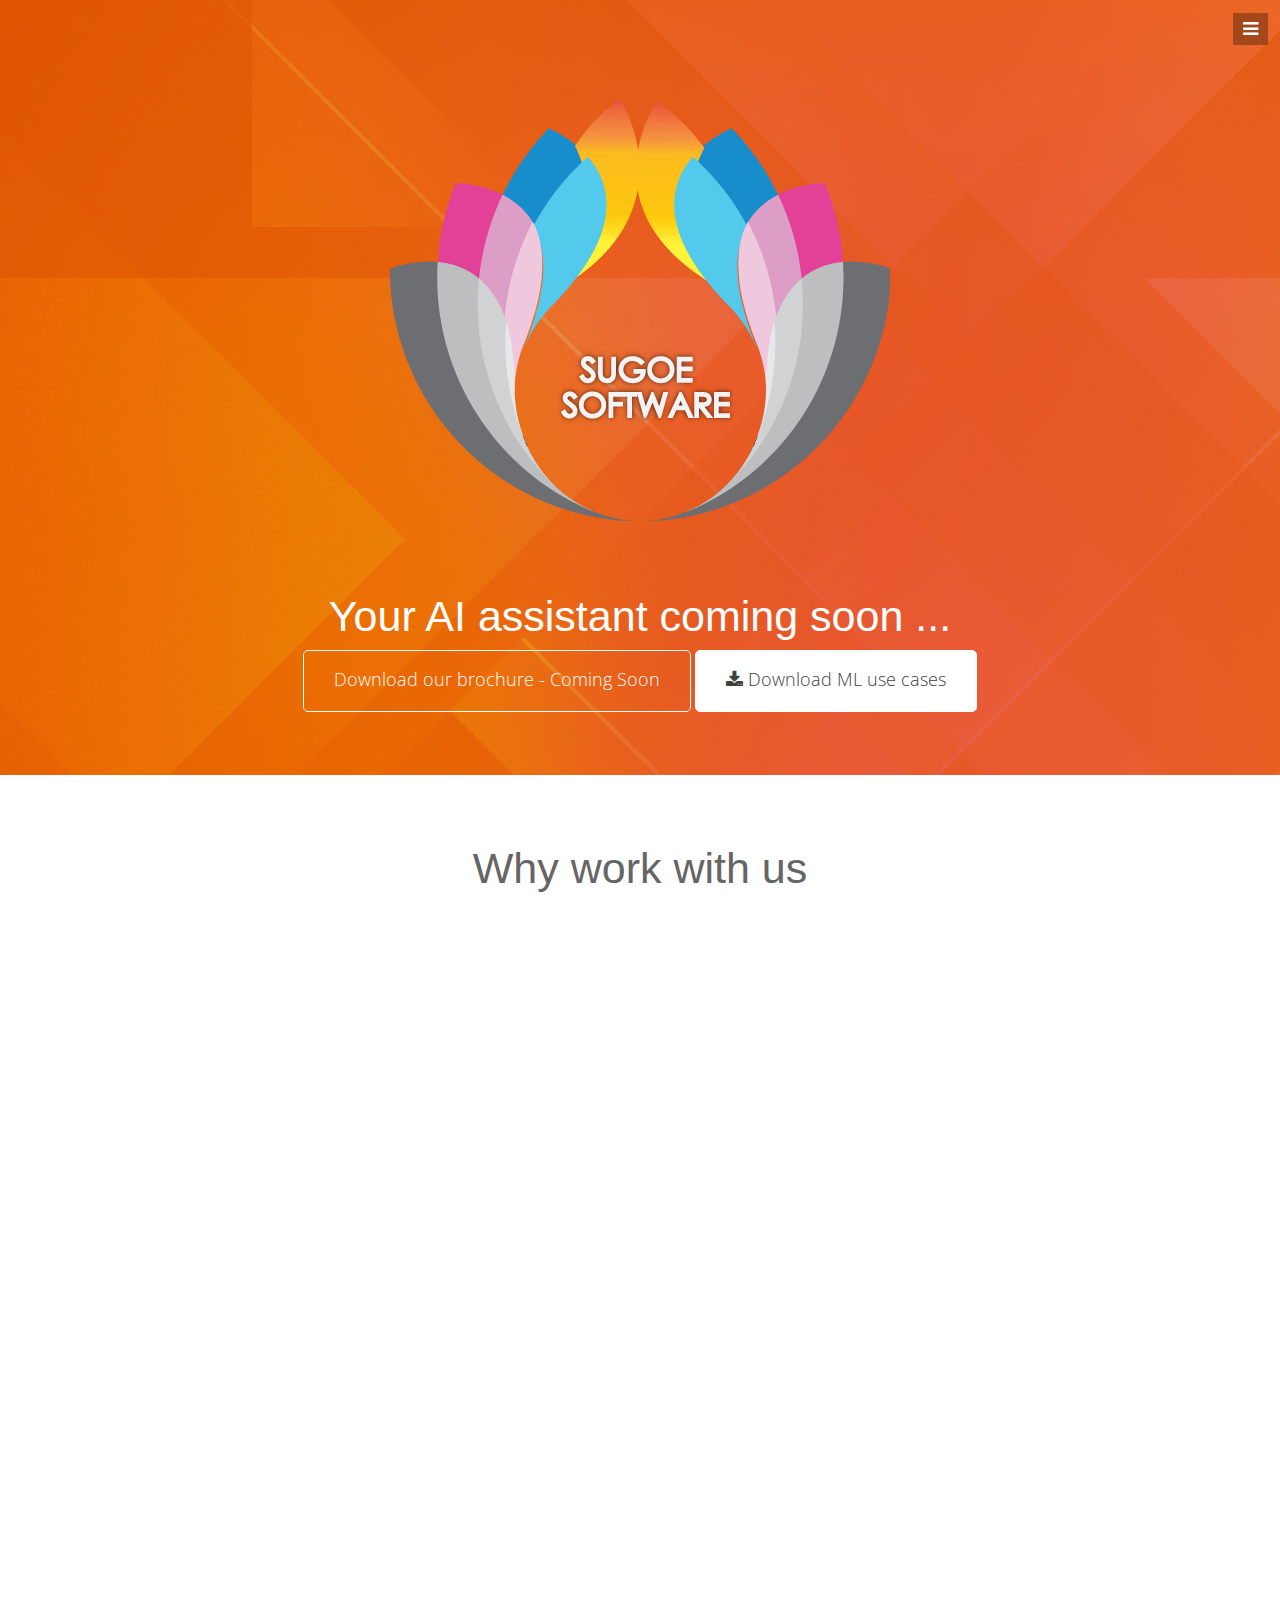
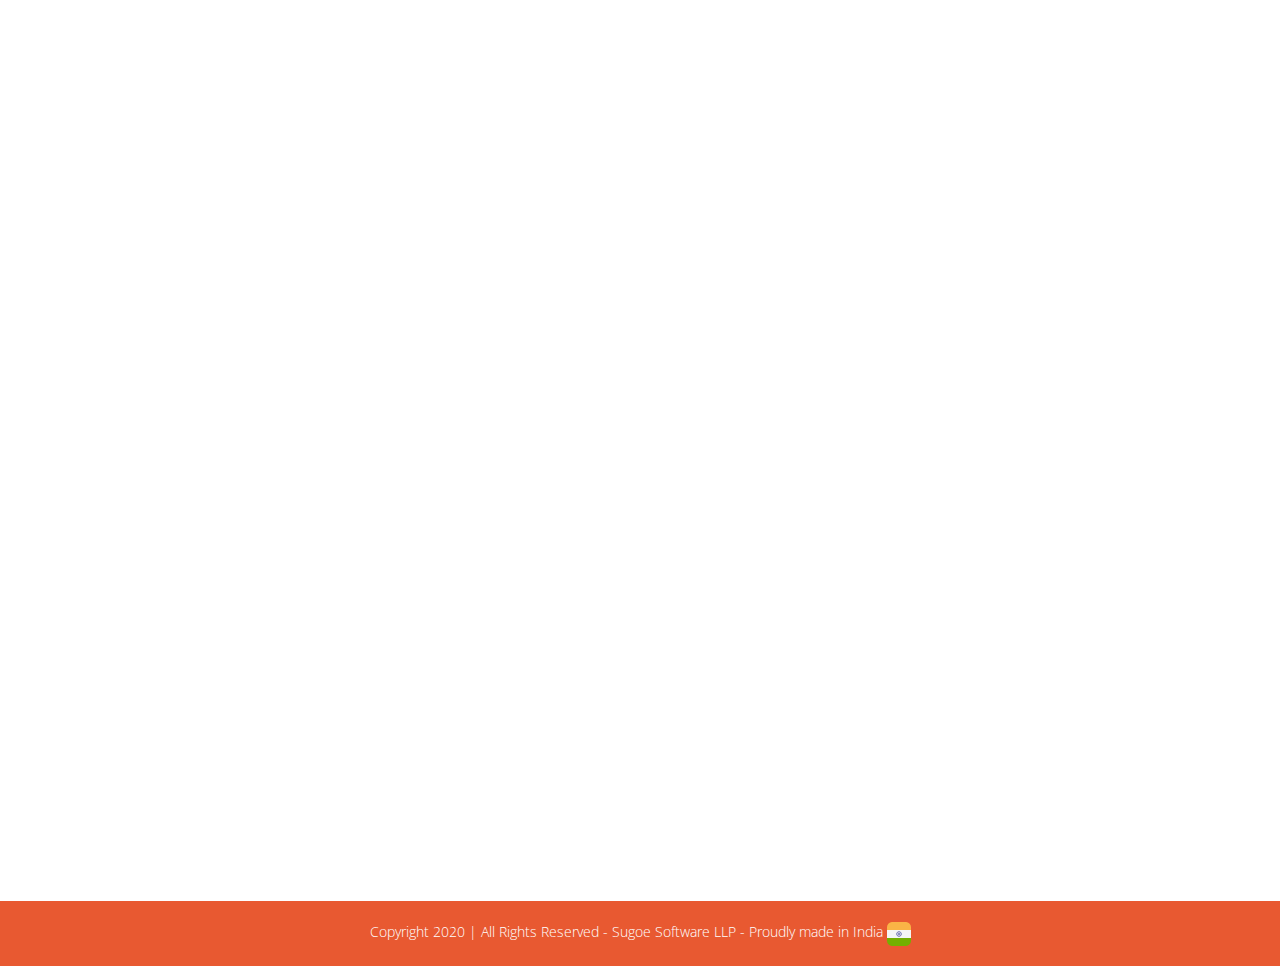
<file: index.html>
<!doctype html>

<html lang="en-gb" class="no-js">
<!--<![endif]-->
<head>
<meta charset="utf-8">
<meta name="viewport" content="width=device-width, initial-scale=1, maximum-scale=1">



<link rel="shortcut icon" href="images/favicon.ico" type="image/x-icon">
<link rel="icon" href="images/favicon.ico" type="image/x-icon">

<title>Sugoe Software</title>
<meta name="description" content="Your AI assistant at fingertips">
<meta name="author" content="Sugoe Software">

<link rel="stylesheet" href="css/bootstrap.min.css" />
<link href="css/animate.css" rel="stylesheet" media="screen">
<link href="et-line-font/style.css" rel="stylesheet" />
<link rel="stylesheet" href="css/styles.css" />
<link href="font/css/font-awesome.min.css" rel="stylesheet">
<link rel="stylesheet" href="https://cdnjs.cloudflare.com/ajax/libs/animate.css/3.7.2/animate.min.css">
</head>

<body>
<nav id="mainNav">
  <div id="menuToggle"><i class="fa fa-bars"></i></div>
  <ul class="menuLinks">
    <li class="active" id="firstLink"><a href="#home" class="scroll-link">Home</a></li>
    <li><a href="#services" class="scroll-link">Why work with us</a></li>
    <li><a href="#aboutUs" class="scroll-link">About Us</a></li>
    <li><a href="#contactUs" class="scroll-link">Contact Us</a></li>
  </ul>
</nav>

<div id="#top"></div>
<section id="home">
  <div class="banner-container">
    <div class="container"> 
      <div class="heading text-center">
    	   <div class="logo text-center"> 
          <img src="images/logo-sugoe-white.png" alr='logo'/> 
        </div>
         
      </div>
           
      <div class="styled" style="margin-top: 350px";></div>
      


    </div>
  
      <h2 style="text-align:center; color: white"> Your AI assistant coming soon ...</h2>
      <div class="text-center">
        <button type="button" class="btn btn-secondary" >Download our brochure - Coming Soon</button>
        <button type="submit" class="btn btn-primary animated bounceIn slower" onclick="window.open('artificial-intelligence-uses.pdf')"> 
          <i class="fa fa-download"></i> Download ML use cases
        </button>
        
      </div>

  </div>
    
  </div>
</section> 
<section id="services">
	
	
	<div class="container">
	    	<div class="row">
			<div class="col-md-12">
				<div class="aligncenter"><h2 class="aligncenter">Why work with us</h2> </div>
				<br>
			</div>
		</div>
			<div class="row">
		<div class="services"> <div class="skill-home-solid clearfix"> 
		<div class="col-md-3 text-center">
		<span class="icons c1"><i class="icon-upload"></i></span> <div class="box-area">
		<h3>On the Cloud</h3> <p>Works on any system deployed on the cloud or on premise servers. </p></div>
		</div>
		<div class="col-md-3 text-center"> 
		<span class="icons c2"><i class="icon-tools"></i></span> <div class="box-area">
		<h3>No licensing issue</h3> <p>Works with any number of users. We do not restrict our customers by limiting number of access logins. </p></div>
		</div>
		<div class="col-md-3 text-center"> 
		<span class="icons c3"><i class="icon-profile-male"></i></span> <div class="box-area">
		<h3>Dedicated Support team</h3> <p>We offer 1 account manager for each client. With us, you will get top notch support and after service. </p></div>
		</div>
		<div class="col-md-3 text-center"> 
		<span class="icons c4"><i class="icon-genius"></i></span> <div class="box-area">
		<h3>Plug and play deploy</h3> <p>No more expensive migrations needed. Just integrate our products with a simple plug and play approach </p>
		</div></div>
		</div></div>
		</div> 
	 

	</div>
	</section> 
<section id="aboutUs">
  <div class="container">
    <div class="row feature design">
      <div class="six columns right">
        <h2>Our Company</h2>
        <p>Sugoe Software offers machine learning and artificial based customised solutions and products which can integrate with majority of popular CRP, CRM and ERP vendors out in the market. Our plug and play products will help your company optimize their inhouse automation and will unlock enormous features from existing products which will not only save you cost but help your sales team convert your new lead in customrs. Our products can be used in any industry such as Finance, Insurance, etc. We are headquartered in Mumbai, the financial capital of <b>India</b>. Stay tuned for more information about our new products.</p>
      </div>
      <div class="six columns feature-media left"> <img src="images/picture-136.png" alt=""> </div>
    </div>
  </div>
</section>
<section id="contactUs" class="contact-parlex">
  <div class="parlex-back">
    <div class="container">
      <div class="row">
        <div class="heading text-center"> 
          <!-- Heading -->
          <h2>Contact Us</h2>

          <p>We usually reply within 24 hours. To book a demo, you can also call us at 
            <span style="display:inline-block;">
              
            </span>
            <i class="fa fa-phone"> </i>
             022-49733369
          <img src="images/india.png"></img>
          or drop an enquiry here.
          </p>
        </div>
      </div>
      <div class="row mrgn30"> 
	  <div class="col-md-offset-2 col-md-8 col-sm-12">

        
    <form id="fs-frm" name="simple-contact-form" accept-charset="utf-8" action="https://formspree.io/info.sugoe@gmail.com" method="post"> 
		 <div class="control-group">
                    <div class="controls">
			<input type="text" class="form-control" 
			   	   placeholder="Full Name" id="name" required
			           data-validation-required-message="Please enter your name" />
			  <p class="help-block"></p>
		   </div>
	         </div> 	
                <div class="control-group">
                  <div class="controls">
			<input type="email" class="form-control" placeholder="Email" 
			   	            id="email" required
			   		   data-validation-required-message="Please enter your email" />
		</div>
	    </div> 	
			  
               <div class="control-group">
                 <div class="controls">
				 <textarea rows="10" cols="100" class="form-control" 
                       placeholder="Message" id="message" required
		       data-validation-required-message="Please enter your message" minlength="5" 
                       data-validation-minlength-message="Min 5 characters" 
                        maxlength="999" style="resize:none"></textarea>
		</div>
               </div> 		 
	     <div id="success"> </div> <!-- For success/fail messages -->
	    <button type="submit" class="btn btn-primary pull-right">Send</button><br />

          <input type="hidden" name="_subject" id="email-subject" value="Contact Form Submission">
          </form>
      </div>
	  </div>
    </div>
    <!--/.container--> 
  </div>
</section>
<footer>
  <div class="container">

    <div class="clear"></div>
    <!--CLEAR FLOATS--> 
  </div>
</footer>
<!--/.page-section-->
<section class="copyright">
  <div class="container">
    <div class="row">
      <div class="col-sm-12 text-center"> Copyright 2020 | All Rights Reserved - Sugoe Software LLP - Proudly made in India <img src="images/india.png"></img> </div>
    </div>
    <!-- / .row --> 
  </div>
</section>
<a href="#top" class="topHome"><i class="fa fa-chevron-up fa-2x"></i></a> 

<script src="js/modernizr-latest.js"></script> 
<script src="js/jquery-1.8.2.min.js" type="text/javascript"></script> 
<script src="js/bootstrap.min.js" type="text/javascript"></script> 
<script src="js/jquery.nav.js" type="text/javascript"></script> 
<script src="js/waypoints.js"></script> 
<script src="js/Backstretch.js" type="text/javascript"></script>  
<script src="js/custom.js" type="text/javascript"></script> 
<script type="text/javascript" src="js/jquery.countdown.js"></script>
</body>
</html>
</file>
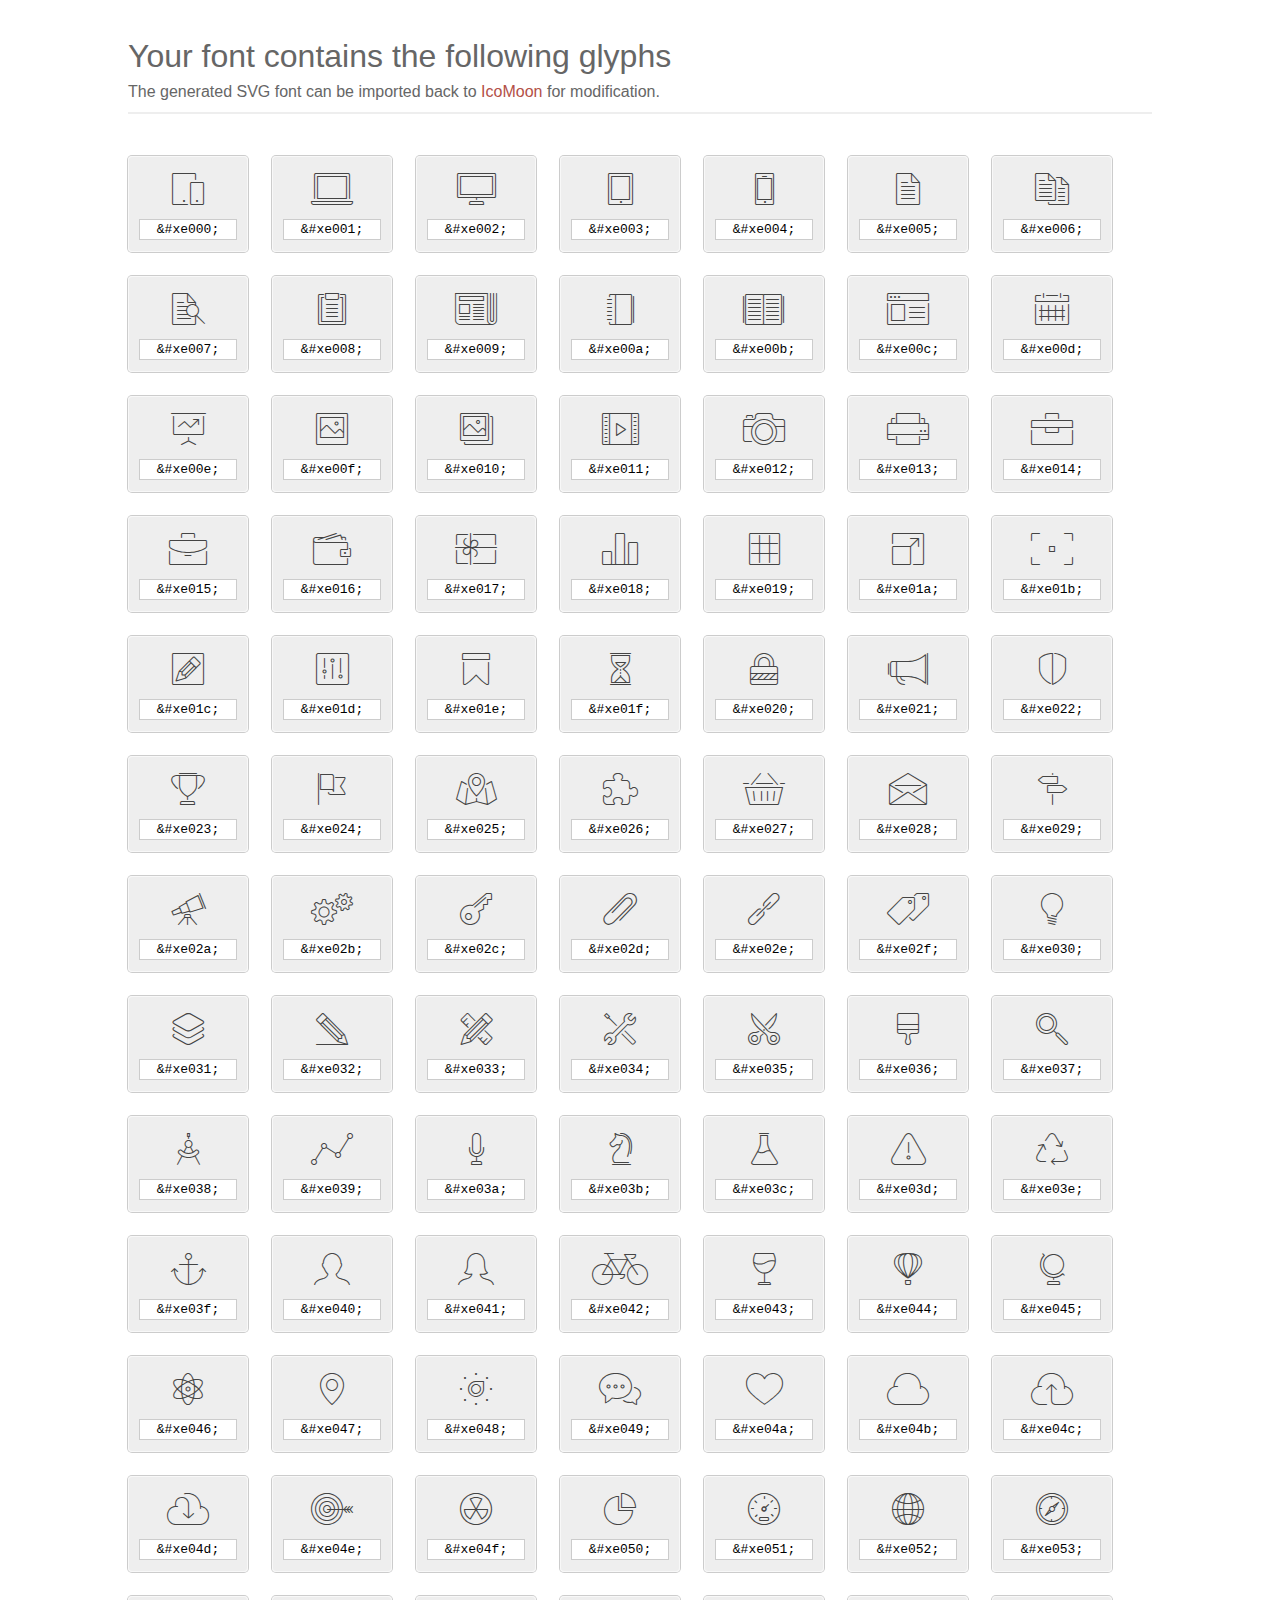
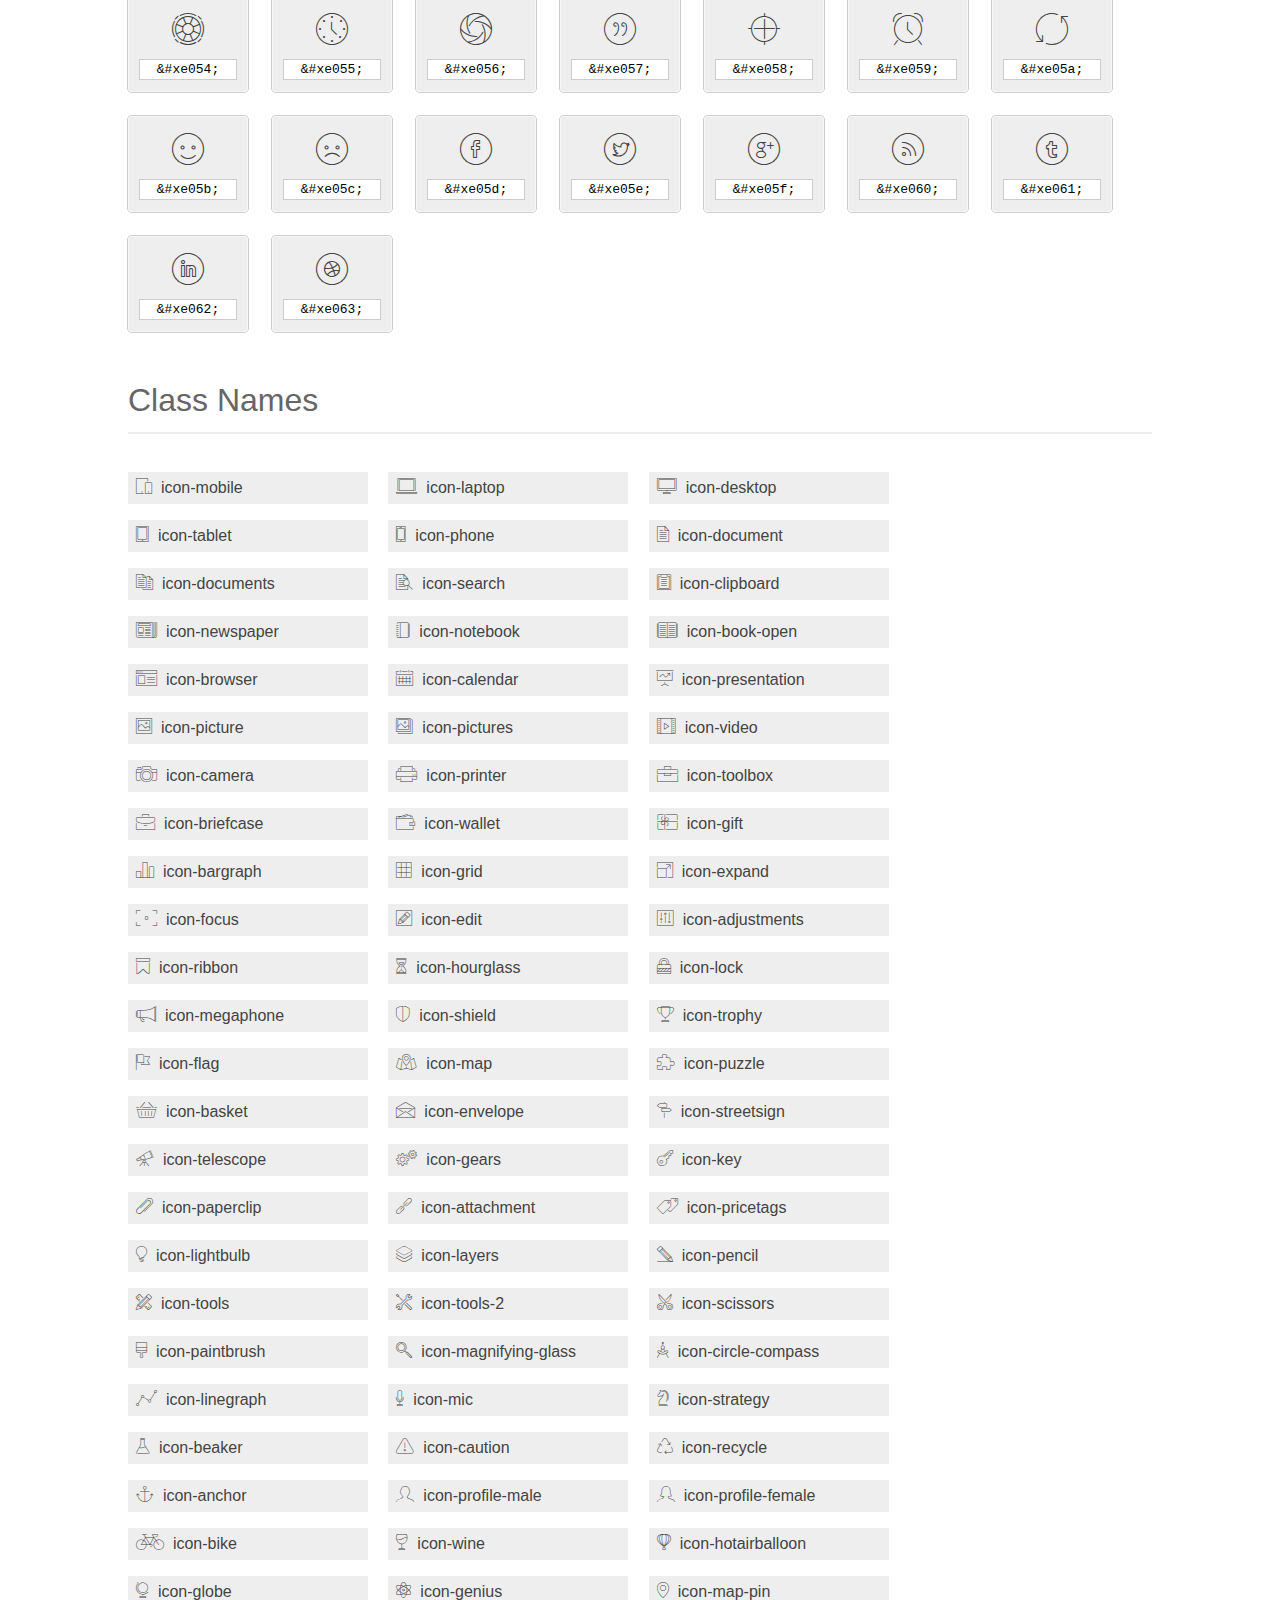
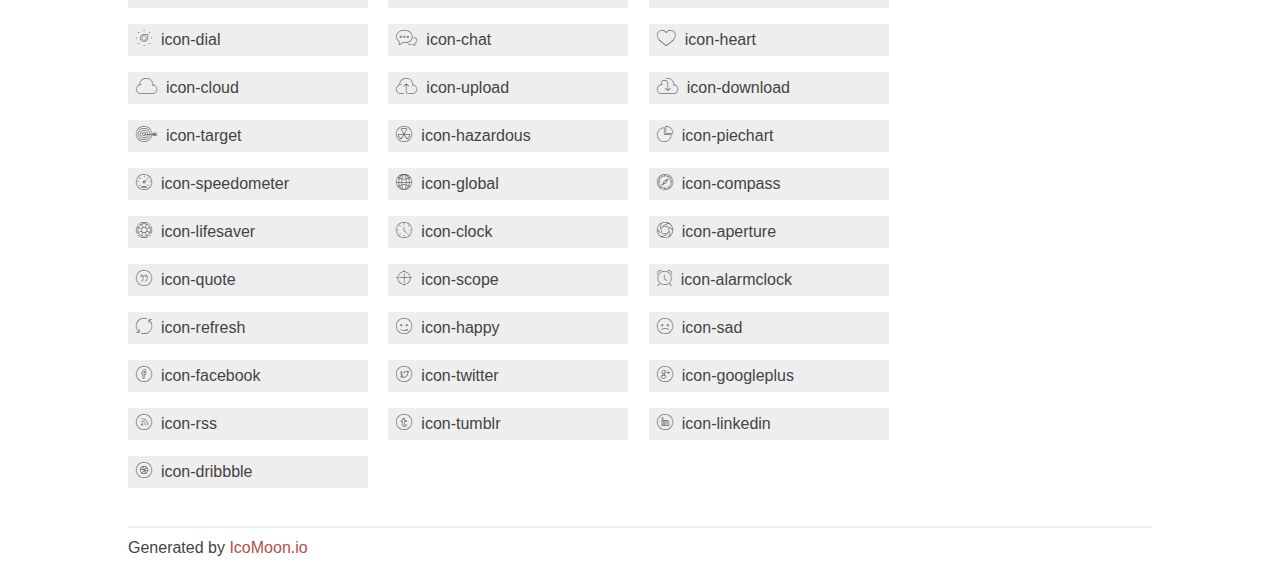
<file: et-line-font/index.html>
<!doctype html>
<html>
<head>
<title>Your Font/Glyphs</title>
<link rel="stylesheet" href="style.css" />
<!--[if lte IE 7]><script src="lte-ie7.js"></script><![endif]-->
<style>
	section, header, footer {display: block;}
	body {
		font-family: sans-serif;
		color: #444;
		line-height: 1.5;
		font-size: 1em;
	}
	* {
		-moz-box-sizing: border-box;
		-webkit-box-sizing: border-box;
		box-sizing: border-box;
		margin: 0;
		padding: 0;
	}
	.glyph {
		font-size: 16px;
		float: left;
		text-align: center;
		background: #eee;
		padding: .75em;
		margin: .75em 1.5em .75em 0;
		width: 7.5em;
		border-radius: .25em;
		box-shadow: inset 0 0 0 1px #f8f8f8, 0 0 0 1px #CCC;
	}
	.glyph input {
		font-family: consolas, monospace;
		font-size: 13px;
		width: 100%;
		text-align: center;
		border: 0;
		box-shadow: 0 0 0 1px #ccc;
		padding: .125em;
	}
	.w-main {
		width: 80%;
	}
	.centered {
		margin-left: auto;
		margin-right: auto;
	}
	.fs1 {
		font-size: 2em;
	}
	header {
		margin: 2em 0;
		padding-bottom: .5em;
		color: #666;
		box-shadow: 0 2px #eee;
	}
	header h1 {
		font-size: 2em;
		font-weight: normal;
	}
	.clearfix:before, .clearfix:after { content: ""; display: table; }
	.clearfix:after, .clear { clear: both; }
	footer {
		margin-top: 2em;
		padding: .5em 0;
		box-shadow: 0 -2px #eee;
	}
	a, a:visited {
		color: #B35047;
		text-decoration: none;
	}
	a:hover, a:focus {color: #000;}
	.box1 {
		font-size: 16px;
		display: inline-block;
		width: 15em;
		padding: .25em .5em;
		background: #eee;
		margin: .5em 1em .5em 0;
	}
</style>
</head>
<body>
	<div class="w-main centered">
	<section class="mtm clearfix" id="glyphs">
	<header>
		<h1>Your font contains the following glyphs</h1>
		<p>The generated SVG font can be imported back to <a href="http://icomoon.io/app">IcoMoon</a> for modification.</p>
	</header>
	<div class="glyph">
		<div class="fs1" aria-hidden="true" data-icon="&#xe000;"></div>
		<input type="text" readonly="readonly" value="&amp;#xe000;" />
	</div>
	<div class="glyph">
		<div class="fs1" aria-hidden="true" data-icon="&#xe001;"></div>
		<input type="text" readonly="readonly" value="&amp;#xe001;" />
	</div>
	<div class="glyph">
		<div class="fs1" aria-hidden="true" data-icon="&#xe002;"></div>
		<input type="text" readonly="readonly" value="&amp;#xe002;" />
	</div>
	<div class="glyph">
		<div class="fs1" aria-hidden="true" data-icon="&#xe003;"></div>
		<input type="text" readonly="readonly" value="&amp;#xe003;" />
	</div>
	<div class="glyph">
		<div class="fs1" aria-hidden="true" data-icon="&#xe004;"></div>
		<input type="text" readonly="readonly" value="&amp;#xe004;" />
	</div>
	<div class="glyph">
		<div class="fs1" aria-hidden="true" data-icon="&#xe005;"></div>
		<input type="text" readonly="readonly" value="&amp;#xe005;" />
	</div>
	<div class="glyph">
		<div class="fs1" aria-hidden="true" data-icon="&#xe006;"></div>
		<input type="text" readonly="readonly" value="&amp;#xe006;" />
	</div>
	<div class="glyph">
		<div class="fs1" aria-hidden="true" data-icon="&#xe007;"></div>
		<input type="text" readonly="readonly" value="&amp;#xe007;" />
	</div>
	<div class="glyph">
		<div class="fs1" aria-hidden="true" data-icon="&#xe008;"></div>
		<input type="text" readonly="readonly" value="&amp;#xe008;" />
	</div>
	<div class="glyph">
		<div class="fs1" aria-hidden="true" data-icon="&#xe009;"></div>
		<input type="text" readonly="readonly" value="&amp;#xe009;" />
	</div>
	<div class="glyph">
		<div class="fs1" aria-hidden="true" data-icon="&#xe00a;"></div>
		<input type="text" readonly="readonly" value="&amp;#xe00a;" />
	</div>
	<div class="glyph">
		<div class="fs1" aria-hidden="true" data-icon="&#xe00b;"></div>
		<input type="text" readonly="readonly" value="&amp;#xe00b;" />
	</div>
	<div class="glyph">
		<div class="fs1" aria-hidden="true" data-icon="&#xe00c;"></div>
		<input type="text" readonly="readonly" value="&amp;#xe00c;" />
	</div>
	<div class="glyph">
		<div class="fs1" aria-hidden="true" data-icon="&#xe00d;"></div>
		<input type="text" readonly="readonly" value="&amp;#xe00d;" />
	</div>
	<div class="glyph">
		<div class="fs1" aria-hidden="true" data-icon="&#xe00e;"></div>
		<input type="text" readonly="readonly" value="&amp;#xe00e;" />
	</div>
	<div class="glyph">
		<div class="fs1" aria-hidden="true" data-icon="&#xe00f;"></div>
		<input type="text" readonly="readonly" value="&amp;#xe00f;" />
	</div>
	<div class="glyph">
		<div class="fs1" aria-hidden="true" data-icon="&#xe010;"></div>
		<input type="text" readonly="readonly" value="&amp;#xe010;" />
	</div>
	<div class="glyph">
		<div class="fs1" aria-hidden="true" data-icon="&#xe011;"></div>
		<input type="text" readonly="readonly" value="&amp;#xe011;" />
	</div>
	<div class="glyph">
		<div class="fs1" aria-hidden="true" data-icon="&#xe012;"></div>
		<input type="text" readonly="readonly" value="&amp;#xe012;" />
	</div>
	<div class="glyph">
		<div class="fs1" aria-hidden="true" data-icon="&#xe013;"></div>
		<input type="text" readonly="readonly" value="&amp;#xe013;" />
	</div>
	<div class="glyph">
		<div class="fs1" aria-hidden="true" data-icon="&#xe014;"></div>
		<input type="text" readonly="readonly" value="&amp;#xe014;" />
	</div>
	<div class="glyph">
		<div class="fs1" aria-hidden="true" data-icon="&#xe015;"></div>
		<input type="text" readonly="readonly" value="&amp;#xe015;" />
	</div>
	<div class="glyph">
		<div class="fs1" aria-hidden="true" data-icon="&#xe016;"></div>
		<input type="text" readonly="readonly" value="&amp;#xe016;" />
	</div>
	<div class="glyph">
		<div class="fs1" aria-hidden="true" data-icon="&#xe017;"></div>
		<input type="text" readonly="readonly" value="&amp;#xe017;" />
	</div>
	<div class="glyph">
		<div class="fs1" aria-hidden="true" data-icon="&#xe018;"></div>
		<input type="text" readonly="readonly" value="&amp;#xe018;" />
	</div>
	<div class="glyph">
		<div class="fs1" aria-hidden="true" data-icon="&#xe019;"></div>
		<input type="text" readonly="readonly" value="&amp;#xe019;" />
	</div>
	<div class="glyph">
		<div class="fs1" aria-hidden="true" data-icon="&#xe01a;"></div>
		<input type="text" readonly="readonly" value="&amp;#xe01a;" />
	</div>
	<div class="glyph">
		<div class="fs1" aria-hidden="true" data-icon="&#xe01b;"></div>
		<input type="text" readonly="readonly" value="&amp;#xe01b;" />
	</div>
	<div class="glyph">
		<div class="fs1" aria-hidden="true" data-icon="&#xe01c;"></div>
		<input type="text" readonly="readonly" value="&amp;#xe01c;" />
	</div>
	<div class="glyph">
		<div class="fs1" aria-hidden="true" data-icon="&#xe01d;"></div>
		<input type="text" readonly="readonly" value="&amp;#xe01d;" />
	</div>
	<div class="glyph">
		<div class="fs1" aria-hidden="true" data-icon="&#xe01e;"></div>
		<input type="text" readonly="readonly" value="&amp;#xe01e;" />
	</div>
	<div class="glyph">
		<div class="fs1" aria-hidden="true" data-icon="&#xe01f;"></div>
		<input type="text" readonly="readonly" value="&amp;#xe01f;" />
	</div>
	<div class="glyph">
		<div class="fs1" aria-hidden="true" data-icon="&#xe020;"></div>
		<input type="text" readonly="readonly" value="&amp;#xe020;" />
	</div>
	<div class="glyph">
		<div class="fs1" aria-hidden="true" data-icon="&#xe021;"></div>
		<input type="text" readonly="readonly" value="&amp;#xe021;" />
	</div>
	<div class="glyph">
		<div class="fs1" aria-hidden="true" data-icon="&#xe022;"></div>
		<input type="text" readonly="readonly" value="&amp;#xe022;" />
	</div>
	<div class="glyph">
		<div class="fs1" aria-hidden="true" data-icon="&#xe023;"></div>
		<input type="text" readonly="readonly" value="&amp;#xe023;" />
	</div>
	<div class="glyph">
		<div class="fs1" aria-hidden="true" data-icon="&#xe024;"></div>
		<input type="text" readonly="readonly" value="&amp;#xe024;" />
	</div>
	<div class="glyph">
		<div class="fs1" aria-hidden="true" data-icon="&#xe025;"></div>
		<input type="text" readonly="readonly" value="&amp;#xe025;" />
	</div>
	<div class="glyph">
		<div class="fs1" aria-hidden="true" data-icon="&#xe026;"></div>
		<input type="text" readonly="readonly" value="&amp;#xe026;" />
	</div>
	<div class="glyph">
		<div class="fs1" aria-hidden="true" data-icon="&#xe027;"></div>
		<input type="text" readonly="readonly" value="&amp;#xe027;" />
	</div>
	<div class="glyph">
		<div class="fs1" aria-hidden="true" data-icon="&#xe028;"></div>
		<input type="text" readonly="readonly" value="&amp;#xe028;" />
	</div>
	<div class="glyph">
		<div class="fs1" aria-hidden="true" data-icon="&#xe029;"></div>
		<input type="text" readonly="readonly" value="&amp;#xe029;" />
	</div>
	<div class="glyph">
		<div class="fs1" aria-hidden="true" data-icon="&#xe02a;"></div>
		<input type="text" readonly="readonly" value="&amp;#xe02a;" />
	</div>
	<div class="glyph">
		<div class="fs1" aria-hidden="true" data-icon="&#xe02b;"></div>
		<input type="text" readonly="readonly" value="&amp;#xe02b;" />
	</div>
	<div class="glyph">
		<div class="fs1" aria-hidden="true" data-icon="&#xe02c;"></div>
		<input type="text" readonly="readonly" value="&amp;#xe02c;" />
	</div>
	<div class="glyph">
		<div class="fs1" aria-hidden="true" data-icon="&#xe02d;"></div>
		<input type="text" readonly="readonly" value="&amp;#xe02d;" />
	</div>
	<div class="glyph">
		<div class="fs1" aria-hidden="true" data-icon="&#xe02e;"></div>
		<input type="text" readonly="readonly" value="&amp;#xe02e;" />
	</div>
	<div class="glyph">
		<div class="fs1" aria-hidden="true" data-icon="&#xe02f;"></div>
		<input type="text" readonly="readonly" value="&amp;#xe02f;" />
	</div>
	<div class="glyph">
		<div class="fs1" aria-hidden="true" data-icon="&#xe030;"></div>
		<input type="text" readonly="readonly" value="&amp;#xe030;" />
	</div>
	<div class="glyph">
		<div class="fs1" aria-hidden="true" data-icon="&#xe031;"></div>
		<input type="text" readonly="readonly" value="&amp;#xe031;" />
	</div>
	<div class="glyph">
		<div class="fs1" aria-hidden="true" data-icon="&#xe032;"></div>
		<input type="text" readonly="readonly" value="&amp;#xe032;" />
	</div>
	<div class="glyph">
		<div class="fs1" aria-hidden="true" data-icon="&#xe033;"></div>
		<input type="text" readonly="readonly" value="&amp;#xe033;" />
	</div>
	<div class="glyph">
		<div class="fs1" aria-hidden="true" data-icon="&#xe034;"></div>
		<input type="text" readonly="readonly" value="&amp;#xe034;" />
	</div>
	<div class="glyph">
		<div class="fs1" aria-hidden="true" data-icon="&#xe035;"></div>
		<input type="text" readonly="readonly" value="&amp;#xe035;" />
	</div>
	<div class="glyph">
		<div class="fs1" aria-hidden="true" data-icon="&#xe036;"></div>
		<input type="text" readonly="readonly" value="&amp;#xe036;" />
	</div>
	<div class="glyph">
		<div class="fs1" aria-hidden="true" data-icon="&#xe037;"></div>
		<input type="text" readonly="readonly" value="&amp;#xe037;" />
	</div>
	<div class="glyph">
		<div class="fs1" aria-hidden="true" data-icon="&#xe038;"></div>
		<input type="text" readonly="readonly" value="&amp;#xe038;" />
	</div>
	<div class="glyph">
		<div class="fs1" aria-hidden="true" data-icon="&#xe039;"></div>
		<input type="text" readonly="readonly" value="&amp;#xe039;" />
	</div>
	<div class="glyph">
		<div class="fs1" aria-hidden="true" data-icon="&#xe03a;"></div>
		<input type="text" readonly="readonly" value="&amp;#xe03a;" />
	</div>
	<div class="glyph">
		<div class="fs1" aria-hidden="true" data-icon="&#xe03b;"></div>
		<input type="text" readonly="readonly" value="&amp;#xe03b;" />
	</div>
	<div class="glyph">
		<div class="fs1" aria-hidden="true" data-icon="&#xe03c;"></div>
		<input type="text" readonly="readonly" value="&amp;#xe03c;" />
	</div>
	<div class="glyph">
		<div class="fs1" aria-hidden="true" data-icon="&#xe03d;"></div>
		<input type="text" readonly="readonly" value="&amp;#xe03d;" />
	</div>
	<div class="glyph">
		<div class="fs1" aria-hidden="true" data-icon="&#xe03e;"></div>
		<input type="text" readonly="readonly" value="&amp;#xe03e;" />
	</div>
	<div class="glyph">
		<div class="fs1" aria-hidden="true" data-icon="&#xe03f;"></div>
		<input type="text" readonly="readonly" value="&amp;#xe03f;" />
	</div>
	<div class="glyph">
		<div class="fs1" aria-hidden="true" data-icon="&#xe040;"></div>
		<input type="text" readonly="readonly" value="&amp;#xe040;" />
	</div>
	<div class="glyph">
		<div class="fs1" aria-hidden="true" data-icon="&#xe041;"></div>
		<input type="text" readonly="readonly" value="&amp;#xe041;" />
	</div>
	<div class="glyph">
		<div class="fs1" aria-hidden="true" data-icon="&#xe042;"></div>
		<input type="text" readonly="readonly" value="&amp;#xe042;" />
	</div>
	<div class="glyph">
		<div class="fs1" aria-hidden="true" data-icon="&#xe043;"></div>
		<input type="text" readonly="readonly" value="&amp;#xe043;" />
	</div>
	<div class="glyph">
		<div class="fs1" aria-hidden="true" data-icon="&#xe044;"></div>
		<input type="text" readonly="readonly" value="&amp;#xe044;" />
	</div>
	<div class="glyph">
		<div class="fs1" aria-hidden="true" data-icon="&#xe045;"></div>
		<input type="text" readonly="readonly" value="&amp;#xe045;" />
	</div>
	<div class="glyph">
		<div class="fs1" aria-hidden="true" data-icon="&#xe046;"></div>
		<input type="text" readonly="readonly" value="&amp;#xe046;" />
	</div>
	<div class="glyph">
		<div class="fs1" aria-hidden="true" data-icon="&#xe047;"></div>
		<input type="text" readonly="readonly" value="&amp;#xe047;" />
	</div>
	<div class="glyph">
		<div class="fs1" aria-hidden="true" data-icon="&#xe048;"></div>
		<input type="text" readonly="readonly" value="&amp;#xe048;" />
	</div>
	<div class="glyph">
		<div class="fs1" aria-hidden="true" data-icon="&#xe049;"></div>
		<input type="text" readonly="readonly" value="&amp;#xe049;" />
	</div>
	<div class="glyph">
		<div class="fs1" aria-hidden="true" data-icon="&#xe04a;"></div>
		<input type="text" readonly="readonly" value="&amp;#xe04a;" />
	</div>
	<div class="glyph">
		<div class="fs1" aria-hidden="true" data-icon="&#xe04b;"></div>
		<input type="text" readonly="readonly" value="&amp;#xe04b;" />
	</div>
	<div class="glyph">
		<div class="fs1" aria-hidden="true" data-icon="&#xe04c;"></div>
		<input type="text" readonly="readonly" value="&amp;#xe04c;" />
	</div>
	<div class="glyph">
		<div class="fs1" aria-hidden="true" data-icon="&#xe04d;"></div>
		<input type="text" readonly="readonly" value="&amp;#xe04d;" />
	</div>
	<div class="glyph">
		<div class="fs1" aria-hidden="true" data-icon="&#xe04e;"></div>
		<input type="text" readonly="readonly" value="&amp;#xe04e;" />
	</div>
	<div class="glyph">
		<div class="fs1" aria-hidden="true" data-icon="&#xe04f;"></div>
		<input type="text" readonly="readonly" value="&amp;#xe04f;" />
	</div>
	<div class="glyph">
		<div class="fs1" aria-hidden="true" data-icon="&#xe050;"></div>
		<input type="text" readonly="readonly" value="&amp;#xe050;" />
	</div>
	<div class="glyph">
		<div class="fs1" aria-hidden="true" data-icon="&#xe051;"></div>
		<input type="text" readonly="readonly" value="&amp;#xe051;" />
	</div>
	<div class="glyph">
		<div class="fs1" aria-hidden="true" data-icon="&#xe052;"></div>
		<input type="text" readonly="readonly" value="&amp;#xe052;" />
	</div>
	<div class="glyph">
		<div class="fs1" aria-hidden="true" data-icon="&#xe053;"></div>
		<input type="text" readonly="readonly" value="&amp;#xe053;" />
	</div>
	<div class="glyph">
		<div class="fs1" aria-hidden="true" data-icon="&#xe054;"></div>
		<input type="text" readonly="readonly" value="&amp;#xe054;" />
	</div>
	<div class="glyph">
		<div class="fs1" aria-hidden="true" data-icon="&#xe055;"></div>
		<input type="text" readonly="readonly" value="&amp;#xe055;" />
	</div>
	<div class="glyph">
		<div class="fs1" aria-hidden="true" data-icon="&#xe056;"></div>
		<input type="text" readonly="readonly" value="&amp;#xe056;" />
	</div>
	<div class="glyph">
		<div class="fs1" aria-hidden="true" data-icon="&#xe057;"></div>
		<input type="text" readonly="readonly" value="&amp;#xe057;" />
	</div>
	<div class="glyph">
		<div class="fs1" aria-hidden="true" data-icon="&#xe058;"></div>
		<input type="text" readonly="readonly" value="&amp;#xe058;" />
	</div>
	<div class="glyph">
		<div class="fs1" aria-hidden="true" data-icon="&#xe059;"></div>
		<input type="text" readonly="readonly" value="&amp;#xe059;" />
	</div>
	<div class="glyph">
		<div class="fs1" aria-hidden="true" data-icon="&#xe05a;"></div>
		<input type="text" readonly="readonly" value="&amp;#xe05a;" />
	</div>
	<div class="glyph">
		<div class="fs1" aria-hidden="true" data-icon="&#xe05b;"></div>
		<input type="text" readonly="readonly" value="&amp;#xe05b;" />
	</div>
	<div class="glyph">
		<div class="fs1" aria-hidden="true" data-icon="&#xe05c;"></div>
		<input type="text" readonly="readonly" value="&amp;#xe05c;" />
	</div>
	<div class="glyph">
		<div class="fs1" aria-hidden="true" data-icon="&#xe05d;"></div>
		<input type="text" readonly="readonly" value="&amp;#xe05d;" />
	</div>
	<div class="glyph">
		<div class="fs1" aria-hidden="true" data-icon="&#xe05e;"></div>
		<input type="text" readonly="readonly" value="&amp;#xe05e;" />
	</div>
	<div class="glyph">
		<div class="fs1" aria-hidden="true" data-icon="&#xe05f;"></div>
		<input type="text" readonly="readonly" value="&amp;#xe05f;" />
	</div>
	<div class="glyph">
		<div class="fs1" aria-hidden="true" data-icon="&#xe060;"></div>
		<input type="text" readonly="readonly" value="&amp;#xe060;" />
	</div>
	<div class="glyph">
		<div class="fs1" aria-hidden="true" data-icon="&#xe061;"></div>
		<input type="text" readonly="readonly" value="&amp;#xe061;" />
	</div>
	<div class="glyph">
		<div class="fs1" aria-hidden="true" data-icon="&#xe062;"></div>
		<input type="text" readonly="readonly" value="&amp;#xe062;" />
	</div>
	<div class="glyph">
		<div class="fs1" aria-hidden="true" data-icon="&#xe063;"></div>
		<input type="text" readonly="readonly" value="&amp;#xe063;" />
	</div>
	</section>
	<div class="clear"></div>
	<section class="mtm clearfix" id="glyphs">
	<header>
		<h1>Class Names</h1>
	</header>
	<span class="box1">
		<span aria-hidden="true" class="icon-mobile"></span>
		&nbsp;icon-mobile
	</span>
	<span class="box1">
		<span aria-hidden="true" class="icon-laptop"></span>
		&nbsp;icon-laptop
	</span>
	<span class="box1">
		<span aria-hidden="true" class="icon-desktop"></span>
		&nbsp;icon-desktop
	</span>
	<span class="box1">
		<span aria-hidden="true" class="icon-tablet"></span>
		&nbsp;icon-tablet
	</span>
	<span class="box1">
		<span aria-hidden="true" class="icon-phone"></span>
		&nbsp;icon-phone
	</span>
	<span class="box1">
		<span aria-hidden="true" class="icon-document"></span>
		&nbsp;icon-document
	</span>
	<span class="box1">
		<span aria-hidden="true" class="icon-documents"></span>
		&nbsp;icon-documents
	</span>
	<span class="box1">
		<span aria-hidden="true" class="icon-search"></span>
		&nbsp;icon-search
	</span>
	<span class="box1">
		<span aria-hidden="true" class="icon-clipboard"></span>
		&nbsp;icon-clipboard
	</span>
	<span class="box1">
		<span aria-hidden="true" class="icon-newspaper"></span>
		&nbsp;icon-newspaper
	</span>
	<span class="box1">
		<span aria-hidden="true" class="icon-notebook"></span>
		&nbsp;icon-notebook
	</span>
	<span class="box1">
		<span aria-hidden="true" class="icon-book-open"></span>
		&nbsp;icon-book-open
	</span>
	<span class="box1">
		<span aria-hidden="true" class="icon-browser"></span>
		&nbsp;icon-browser
	</span>
	<span class="box1">
		<span aria-hidden="true" class="icon-calendar"></span>
		&nbsp;icon-calendar
	</span>
	<span class="box1">
		<span aria-hidden="true" class="icon-presentation"></span>
		&nbsp;icon-presentation
	</span>
	<span class="box1">
		<span aria-hidden="true" class="icon-picture"></span>
		&nbsp;icon-picture
	</span>
	<span class="box1">
		<span aria-hidden="true" class="icon-pictures"></span>
		&nbsp;icon-pictures
	</span>
	<span class="box1">
		<span aria-hidden="true" class="icon-video"></span>
		&nbsp;icon-video
	</span>
	<span class="box1">
		<span aria-hidden="true" class="icon-camera"></span>
		&nbsp;icon-camera
	</span>
	<span class="box1">
		<span aria-hidden="true" class="icon-printer"></span>
		&nbsp;icon-printer
	</span>
	<span class="box1">
		<span aria-hidden="true" class="icon-toolbox"></span>
		&nbsp;icon-toolbox
	</span>
	<span class="box1">
		<span aria-hidden="true" class="icon-briefcase"></span>
		&nbsp;icon-briefcase
	</span>
	<span class="box1">
		<span aria-hidden="true" class="icon-wallet"></span>
		&nbsp;icon-wallet
	</span>
	<span class="box1">
		<span aria-hidden="true" class="icon-gift"></span>
		&nbsp;icon-gift
	</span>
	<span class="box1">
		<span aria-hidden="true" class="icon-bargraph"></span>
		&nbsp;icon-bargraph
	</span>
	<span class="box1">
		<span aria-hidden="true" class="icon-grid"></span>
		&nbsp;icon-grid
	</span>
	<span class="box1">
		<span aria-hidden="true" class="icon-expand"></span>
		&nbsp;icon-expand
	</span>
	<span class="box1">
		<span aria-hidden="true" class="icon-focus"></span>
		&nbsp;icon-focus
	</span>
	<span class="box1">
		<span aria-hidden="true" class="icon-edit"></span>
		&nbsp;icon-edit
	</span>
	<span class="box1">
		<span aria-hidden="true" class="icon-adjustments"></span>
		&nbsp;icon-adjustments
	</span>
	<span class="box1">
		<span aria-hidden="true" class="icon-ribbon"></span>
		&nbsp;icon-ribbon
	</span>
	<span class="box1">
		<span aria-hidden="true" class="icon-hourglass"></span>
		&nbsp;icon-hourglass
	</span>
	<span class="box1">
		<span aria-hidden="true" class="icon-lock"></span>
		&nbsp;icon-lock
	</span>
	<span class="box1">
		<span aria-hidden="true" class="icon-megaphone"></span>
		&nbsp;icon-megaphone
	</span>
	<span class="box1">
		<span aria-hidden="true" class="icon-shield"></span>
		&nbsp;icon-shield
	</span>
	<span class="box1">
		<span aria-hidden="true" class="icon-trophy"></span>
		&nbsp;icon-trophy
	</span>
	<span class="box1">
		<span aria-hidden="true" class="icon-flag"></span>
		&nbsp;icon-flag
	</span>
	<span class="box1">
		<span aria-hidden="true" class="icon-map"></span>
		&nbsp;icon-map
	</span>
	<span class="box1">
		<span aria-hidden="true" class="icon-puzzle"></span>
		&nbsp;icon-puzzle
	</span>
	<span class="box1">
		<span aria-hidden="true" class="icon-basket"></span>
		&nbsp;icon-basket
	</span>
	<span class="box1">
		<span aria-hidden="true" class="icon-envelope"></span>
		&nbsp;icon-envelope
	</span>
	<span class="box1">
		<span aria-hidden="true" class="icon-streetsign"></span>
		&nbsp;icon-streetsign
	</span>
	<span class="box1">
		<span aria-hidden="true" class="icon-telescope"></span>
		&nbsp;icon-telescope
	</span>
	<span class="box1">
		<span aria-hidden="true" class="icon-gears"></span>
		&nbsp;icon-gears
	</span>
	<span class="box1">
		<span aria-hidden="true" class="icon-key"></span>
		&nbsp;icon-key
	</span>
	<span class="box1">
		<span aria-hidden="true" class="icon-paperclip"></span>
		&nbsp;icon-paperclip
	</span>
	<span class="box1">
		<span aria-hidden="true" class="icon-attachment"></span>
		&nbsp;icon-attachment
	</span>
	<span class="box1">
		<span aria-hidden="true" class="icon-pricetags"></span>
		&nbsp;icon-pricetags
	</span>
	<span class="box1">
		<span aria-hidden="true" class="icon-lightbulb"></span>
		&nbsp;icon-lightbulb
	</span>
	<span class="box1">
		<span aria-hidden="true" class="icon-layers"></span>
		&nbsp;icon-layers
	</span>
	<span class="box1">
		<span aria-hidden="true" class="icon-pencil"></span>
		&nbsp;icon-pencil
	</span>
	<span class="box1">
		<span aria-hidden="true" class="icon-tools"></span>
		&nbsp;icon-tools
	</span>
	<span class="box1">
		<span aria-hidden="true" class="icon-tools-2"></span>
		&nbsp;icon-tools-2
	</span>
	<span class="box1">
		<span aria-hidden="true" class="icon-scissors"></span>
		&nbsp;icon-scissors
	</span>
	<span class="box1">
		<span aria-hidden="true" class="icon-paintbrush"></span>
		&nbsp;icon-paintbrush
	</span>
	<span class="box1">
		<span aria-hidden="true" class="icon-magnifying-glass"></span>
		&nbsp;icon-magnifying-glass
	</span>
	<span class="box1">
		<span aria-hidden="true" class="icon-circle-compass"></span>
		&nbsp;icon-circle-compass
	</span>
	<span class="box1">
		<span aria-hidden="true" class="icon-linegraph"></span>
		&nbsp;icon-linegraph
	</span>
	<span class="box1">
		<span aria-hidden="true" class="icon-mic"></span>
		&nbsp;icon-mic
	</span>
	<span class="box1">
		<span aria-hidden="true" class="icon-strategy"></span>
		&nbsp;icon-strategy
	</span>
	<span class="box1">
		<span aria-hidden="true" class="icon-beaker"></span>
		&nbsp;icon-beaker
	</span>
	<span class="box1">
		<span aria-hidden="true" class="icon-caution"></span>
		&nbsp;icon-caution
	</span>
	<span class="box1">
		<span aria-hidden="true" class="icon-recycle"></span>
		&nbsp;icon-recycle
	</span>
	<span class="box1">
		<span aria-hidden="true" class="icon-anchor"></span>
		&nbsp;icon-anchor
	</span>
	<span class="box1">
		<span aria-hidden="true" class="icon-profile-male"></span>
		&nbsp;icon-profile-male
	</span>
	<span class="box1">
		<span aria-hidden="true" class="icon-profile-female"></span>
		&nbsp;icon-profile-female
	</span>
	<span class="box1">
		<span aria-hidden="true" class="icon-bike"></span>
		&nbsp;icon-bike
	</span>
	<span class="box1">
		<span aria-hidden="true" class="icon-wine"></span>
		&nbsp;icon-wine
	</span>
	<span class="box1">
		<span aria-hidden="true" class="icon-hotairballoon"></span>
		&nbsp;icon-hotairballoon
	</span>
	<span class="box1">
		<span aria-hidden="true" class="icon-globe"></span>
		&nbsp;icon-globe
	</span>
	<span class="box1">
		<span aria-hidden="true" class="icon-genius"></span>
		&nbsp;icon-genius
	</span>
	<span class="box1">
		<span aria-hidden="true" class="icon-map-pin"></span>
		&nbsp;icon-map-pin
	</span>
	<span class="box1">
		<span aria-hidden="true" class="icon-dial"></span>
		&nbsp;icon-dial
	</span>
	<span class="box1">
		<span aria-hidden="true" class="icon-chat"></span>
		&nbsp;icon-chat
	</span>
	<span class="box1">
		<span aria-hidden="true" class="icon-heart"></span>
		&nbsp;icon-heart
	</span>
	<span class="box1">
		<span aria-hidden="true" class="icon-cloud"></span>
		&nbsp;icon-cloud
	</span>
	<span class="box1">
		<span aria-hidden="true" class="icon-upload"></span>
		&nbsp;icon-upload
	</span>
	<span class="box1">
		<span aria-hidden="true" class="icon-download"></span>
		&nbsp;icon-download
	</span>
	<span class="box1">
		<span aria-hidden="true" class="icon-target"></span>
		&nbsp;icon-target
	</span>
	<span class="box1">
		<span aria-hidden="true" class="icon-hazardous"></span>
		&nbsp;icon-hazardous
	</span>
	<span class="box1">
		<span aria-hidden="true" class="icon-piechart"></span>
		&nbsp;icon-piechart
	</span>
	<span class="box1">
		<span aria-hidden="true" class="icon-speedometer"></span>
		&nbsp;icon-speedometer
	</span>
	<span class="box1">
		<span aria-hidden="true" class="icon-global"></span>
		&nbsp;icon-global
	</span>
	<span class="box1">
		<span aria-hidden="true" class="icon-compass"></span>
		&nbsp;icon-compass
	</span>
	<span class="box1">
		<span aria-hidden="true" class="icon-lifesaver"></span>
		&nbsp;icon-lifesaver
	</span>
	<span class="box1">
		<span aria-hidden="true" class="icon-clock"></span>
		&nbsp;icon-clock
	</span>
	<span class="box1">
		<span aria-hidden="true" class="icon-aperture"></span>
		&nbsp;icon-aperture
	</span>
	<span class="box1">
		<span aria-hidden="true" class="icon-quote"></span>
		&nbsp;icon-quote
	</span>
	<span class="box1">
		<span aria-hidden="true" class="icon-scope"></span>
		&nbsp;icon-scope
	</span>
	<span class="box1">
		<span aria-hidden="true" class="icon-alarmclock"></span>
		&nbsp;icon-alarmclock
	</span>
	<span class="box1">
		<span aria-hidden="true" class="icon-refresh"></span>
		&nbsp;icon-refresh
	</span>
	<span class="box1">
		<span aria-hidden="true" class="icon-happy"></span>
		&nbsp;icon-happy
	</span>
	<span class="box1">
		<span aria-hidden="true" class="icon-sad"></span>
		&nbsp;icon-sad
	</span>
	<span class="box1">
		<span aria-hidden="true" class="icon-facebook"></span>
		&nbsp;icon-facebook
	</span>
	<span class="box1">
		<span aria-hidden="true" class="icon-twitter"></span>
		&nbsp;icon-twitter
	</span>
	<span class="box1">
		<span aria-hidden="true" class="icon-googleplus"></span>
		&nbsp;icon-googleplus
	</span>
	<span class="box1">
		<span aria-hidden="true" class="icon-rss"></span>
		&nbsp;icon-rss
	</span>
	<span class="box1">
		<span aria-hidden="true" class="icon-tumblr"></span>
		&nbsp;icon-tumblr
	</span>
	<span class="box1">
		<span aria-hidden="true" class="icon-linkedin"></span>
		&nbsp;icon-linkedin
	</span>
	<span class="box1">
		<span aria-hidden="true" class="icon-dribbble"></span>
		&nbsp;icon-dribbble
	</span>
	</section>
	<footer>
		<p>Generated by <a href="http://icomoon.io">IcoMoon.io</a></p>
	</footer>
	</div>
	<script>
	document.getElementById("glyphs").addEventListener("click", function(e) {
		var target = e.target;
		if (target.tagName === "INPUT") {
			target.select();
		}
	});
	</script>
</body>
</html>
</file>
<file: et-line-font/style.css>
@font-face {
	font-family: 'et-line';
	src:url('fonts/et-line.eot');
	src:url('fonts/et-line.eot?#iefix') format('embedded-opentype'),
		url('fonts/et-line.woff') format('woff'),
		url('fonts/et-line.ttf') format('truetype'),
		url('fonts/et-line.svg#et-line') format('svg');
	font-weight: normal;
	font-style: normal;
}

/* Use the following CSS code if you want to use data attributes for inserting your icons */
[data-icon]:before {
	font-family: 'et-line';
	content: attr(data-icon);
	speak: none;
	font-weight: normal;
	font-variant: normal;
	text-transform: none;
	line-height: 1;
	-webkit-font-smoothing: antialiased;
	-moz-osx-font-smoothing: grayscale;
	display:inline-block;
}

/* Use the following CSS code if you want to have a class per icon */
/*
Instead of a list of all class selectors,
you can use the generic selector below, but it's slower:
[class*="icon-"] {
*/
.icon-mobile, .icon-laptop, .icon-desktop, .icon-tablet, .icon-phone, .icon-document, .icon-documents, .icon-search, .icon-clipboard, .icon-newspaper, .icon-notebook, .icon-book-open, .icon-browser, .icon-calendar, .icon-presentation, .icon-picture, .icon-pictures, .icon-video, .icon-camera, .icon-printer, .icon-toolbox, .icon-briefcase, .icon-wallet, .icon-gift, .icon-bargraph, .icon-grid, .icon-expand, .icon-focus, .icon-edit, .icon-adjustments, .icon-ribbon, .icon-hourglass, .icon-lock, .icon-megaphone, .icon-shield, .icon-trophy, .icon-flag, .icon-map, .icon-puzzle, .icon-basket, .icon-envelope, .icon-streetsign, .icon-telescope, .icon-gears, .icon-key, .icon-paperclip, .icon-attachment, .icon-pricetags, .icon-lightbulb, .icon-layers, .icon-pencil, .icon-tools, .icon-tools-2, .icon-scissors, .icon-paintbrush, .icon-magnifying-glass, .icon-circle-compass, .icon-linegraph, .icon-mic, .icon-strategy, .icon-beaker, .icon-caution, .icon-recycle, .icon-anchor, .icon-profile-male, .icon-profile-female, .icon-bike, .icon-wine, .icon-hotairballoon, .icon-globe, .icon-genius, .icon-map-pin, .icon-dial, .icon-chat, .icon-heart, .icon-cloud, .icon-upload, .icon-download, .icon-target, .icon-hazardous, .icon-piechart, .icon-speedometer, .icon-global, .icon-compass, .icon-lifesaver, .icon-clock, .icon-aperture, .icon-quote, .icon-scope, .icon-alarmclock, .icon-refresh, .icon-happy, .icon-sad, .icon-facebook, .icon-twitter, .icon-googleplus, .icon-rss, .icon-tumblr, .icon-linkedin, .icon-dribbble {
	font-family: 'et-line';
	speak: none;
	font-style: normal;
	font-weight: normal;
	font-variant: normal;
	text-transform: none;
	line-height: 1;
	-webkit-font-smoothing: antialiased;
	-moz-osx-font-smoothing: grayscale;
	display:inline-block;
}
.icon-mobile:before {
	content: "\e000";
}
.icon-laptop:before {
	content: "\e001";
}
.icon-desktop:before {
	content: "\e002";
}
.icon-tablet:before {
	content: "\e003";
}
.icon-phone:before {
	content: "\e004";
}
.icon-document:before {
	content: "\e005";
}
.icon-documents:before {
	content: "\e006";
}
.icon-search:before {
	content: "\e007";
}
.icon-clipboard:before {
	content: "\e008";
}
.icon-newspaper:before {
	content: "\e009";
}
.icon-notebook:before {
	content: "\e00a";
}
.icon-book-open:before {
	content: "\e00b";
}
.icon-browser:before {
	content: "\e00c";
}
.icon-calendar:before {
	content: "\e00d";
}
.icon-presentation:before {
	content: "\e00e";
}
.icon-picture:before {
	content: "\e00f";
}
.icon-pictures:before {
	content: "\e010";
}
.icon-video:before {
	content: "\e011";
}
.icon-camera:before {
	content: "\e012";
}
.icon-printer:before {
	content: "\e013";
}
.icon-toolbox:before {
	content: "\e014";
}
.icon-briefcase:before {
	content: "\e015";
}
.icon-wallet:before {
	content: "\e016";
}
.icon-gift:before {
	content: "\e017";
}
.icon-bargraph:before {
	content: "\e018";
}
.icon-grid:before {
	content: "\e019";
}
.icon-expand:before {
	content: "\e01a";
}
.icon-focus:before {
	content: "\e01b";
}
.icon-edit:before {
	content: "\e01c";
}
.icon-adjustments:before {
	content: "\e01d";
}
.icon-ribbon:before {
	content: "\e01e";
}
.icon-hourglass:before {
	content: "\e01f";
}
.icon-lock:before {
	content: "\e020";
}
.icon-megaphone:before {
	content: "\e021";
}
.icon-shield:before {
	content: "\e022";
}
.icon-trophy:before {
	content: "\e023";
}
.icon-flag:before {
	content: "\e024";
}
.icon-map:before {
	content: "\e025";
}
.icon-puzzle:before {
	content: "\e026";
}
.icon-basket:before {
	content: "\e027";
}
.icon-envelope:before {
	content: "\e028";
}
.icon-streetsign:before {
	content: "\e029";
}
.icon-telescope:before {
	content: "\e02a";
}
.icon-gears:before {
	content: "\e02b";
}
.icon-key:before {
	content: "\e02c";
}
.icon-paperclip:before {
	content: "\e02d";
}
.icon-attachment:before {
	content: "\e02e";
}
.icon-pricetags:before {
	content: "\e02f";
}
.icon-lightbulb:before {
	content: "\e030";
}
.icon-layers:before {
	content: "\e031";
}
.icon-pencil:before {
	content: "\e032";
}
.icon-tools:before {
	content: "\e033";
}
.icon-tools-2:before {
	content: "\e034";
}
.icon-scissors:before {
	content: "\e035";
}
.icon-paintbrush:before {
	content: "\e036";
}
.icon-magnifying-glass:before {
	content: "\e037";
}
.icon-circle-compass:before {
	content: "\e038";
}
.icon-linegraph:before {
	content: "\e039";
}
.icon-mic:before {
	content: "\e03a";
}
.icon-strategy:before {
	content: "\e03b";
}
.icon-beaker:before {
	content: "\e03c";
}
.icon-caution:before {
	content: "\e03d";
}
.icon-recycle:before {
	content: "\e03e";
}
.icon-anchor:before {
	content: "\e03f";
}
.icon-profile-male:before {
	content: "\e040";
}
.icon-profile-female:before {
	content: "\e041";
}
.icon-bike:before {
	content: "\e042";
}
.icon-wine:before {
	content: "\e043";
}
.icon-hotairballoon:before {
	content: "\e044";
}
.icon-globe:before {
	content: "\e045";
}
.icon-genius:before {
	content: "\e046";
}
.icon-map-pin:before {
	content: "\e047";
}
.icon-dial:before {
	content: "\e048";
}
.icon-chat:before {
	content: "\e049";
}
.icon-heart:before {
	content: "\e04a";
}
.icon-cloud:before {
	content: "\e04b";
}
.icon-upload:before {
	content: "\e04c";
}
.icon-download:before {
	content: "\e04d";
}
.icon-target:before {
	content: "\e04e";
}
.icon-hazardous:before {
	content: "\e04f";
}
.icon-piechart:before {
	content: "\e050";
}
.icon-speedometer:before {
	content: "\e051";
}
.icon-global:before {
	content: "\e052";
}
.icon-compass:before {
	content: "\e053";
}
.icon-lifesaver:before {
	content: "\e054";
}
.icon-clock:before {
	content: "\e055";
}
.icon-aperture:before {
	content: "\e056";
}
.icon-quote:before {
	content: "\e057";
}
.icon-scope:before {
	content: "\e058";
}
.icon-alarmclock:before {
	content: "\e059";
}
.icon-refresh:before {
	content: "\e05a";
}
.icon-happy:before {
	content: "\e05b";
}
.icon-sad:before {
	content: "\e05c";
}
.icon-facebook:before {
	content: "\e05d";
}
.icon-twitter:before {
	content: "\e05e";
}
.icon-googleplus:before {
	content: "\e05f";
}
.icon-rss:before {
	content: "\e060";
}
.icon-tumblr:before {
	content: "\e061";
}
.icon-linkedin:before {
	content: "\e062";
}
.icon-dribbble:before {
	content: "\e063";
}
</file>
<file: css/styles.css>
@import url(http://fonts.googleapis.com/css?family=Open+Sans:400,700,600);

* {
	margin: 0;
	padding: 0;
	font-family: 'Open Sans', sans-serif;
}
body {
	font-family: 'Open Sans', Arial, sans-serif;
    font-size: 14px;
    font-weight: 300;
    line-height: 1.6em;
    color: #656565;
	-webkit-font-smoothing: antialiased;
	-webkit-text-size-adjust: 100%;
	background: #fff;
	transition: all 0.3s linear;
	-webkit-transition: all 0.3s linear;
	-moz-transition: all 0.3s linear;
	-o-transition: all 0.3s linear;
}
::selection {
	color: #fff;
	background: #F64646;
}

::-moz-selection {
 color: #fff;
 background: #FFD500;
}
p {
	color: #858585;
	margin: 0 0 1em !important;
}
h1, h2, h3, h4, h5, h6, #home .heading strong {color: #656565;}
.fitImage {
	max-width: 100%;
	vertical-align: middle;
	display: inline-block;
}
.help-block {
    display: block;
    margin-top: -5px !important;
}
.help-block ul{
	margin:0;
	padding:0;
}
.help-block ul li{
	list-style:none;
	color: #E85931;
}
.animated {
	/* -webkit-animation-duration: 1s; */
	animation-duration: 1s;
	-webkit-animation-delay: 0s;
	animation-delay: 0s;
}
.logo img{
	margin:0 auto;
}
.mcbook {
	opacity: 0;
}
.show {
	opacity: 1;
}
.pDark p {
	color: #6D6D6D;
}
.pDark h3 {
	color: #BEBEBE;
}
.btn {
	background: #FFD500;
}
.btn:hover {
	background: #145AC4;
}
.btn, .form-control, .team-socials i {
	border-radius: 5px !important;
}
.form-group {
	margin: 0 auto;
	margin-bottom: 15px;
	width: 75%;
}
.form-control {
	border: none;
	padding: 22px 15px;
	outline: none;
	color: #5A5A5A;
	margin: 0;
	width: 210px;
	max-width: 100%;
	display: block;
	margin-bottom: 20px;
	background: rgba(255, 255, 255, 1);
	font-size: inherit;
	border-radius: 0px !important;
	width: 99%;
	border: 1px solid #E0E0E0;
}
.button-outline {
	-webkit-font-smoothing: antialiased;
	display: inline-block;
	vertical-align: middle;
	zoom: 1;
	color: #fff;
	padding: 10px 25px;
	border: 2px solid #fff;
	border-radius: 0px;
	font-size: 16px;
	font-weight: 400;
	background: rgba(255,255,255,0.15);
}
.button-outline:hover {
	color: #fff;
	background: rgba(255,255,255,0.35);
}
a {
	color: #FFFFFF;
	text-decoration: none;
	text-shadow: none;
	-webkit-transition: all 0.2s linear;
	-moz-transition: all 0.2s linear;
	-ms-transition: all 0.2s linear;
	-o-transition: all 0.2s linear;
	transition: all 0.2s linear;
}
a:hover {
	color: #000;
	text-decoration: none;
}
.btn {
	border: 0px;
	border-radius: 0px;
}
.btn-primary {
	background: #fff;
	border: 1px solid #fff !important;
	color: #414141 !important;
}
.btn-secondary {
	background: transparent;
	border: 1px solid #fff !important;
	color: #fff;
}
.btn-primary:hover {
	background: #fff;
}
.btn-secondary:hover {
	background: transparent;
	color: #fff;
}
.btn {
	color: #fff;
	font-size: 18px;
	min-height: 50px;
	border-radius: 40px;
	text-decoration: none;
	display: inline-block;
	line-height: 24px;
	padding: 16px 30px 20px;
	z-index: 1;
	position: relative;
	border: none;
	margin-bottom: 15px;
}
.form-control {
	border-radius: 0px;
}
.mrgn30 {
	margin: 30px 0;
}
.copyright {
	color: #FFFFFF;
	background: #E85931;
	padding: 20px 0;
}
#top {
	position: relative;
}
.topHome {
	position: fixed;
	bottom: 20px;
	right: 20px;
	z-index: 5;
}
.topHome:hover {
	color: #F89F9F;
}
h2, .h2 {
	font-size: 43px;
}
#Header {
	margin-bottom: 52px;
	position: relative;
	width: 100%;
	height: 119px;
	line-height: 118px;
	z-index: 1;
	padding-top: 30px
}
.logo {
	width: auto;
	margin: 0 auto;
	padding: 16px;
	height: 125px;
}
.wrapper {
	margin: 0 auto;
	position: relative;
	width: 100%;
	z-index: 1;
}
#socialIcons {
	display: block;
}
#socialIcons ul {
	margin: 0px;
	padding: 0px;
	text-align: center;
}
#socialIcons ul li {
	margin-right: 5px;
	height: 35px;
	line-height: 40px;
	list-style-type: none;
	display: inline-block;
	background: rgba(224, 224, 224, 1);
	border-radius: 47px;
	padding: 5px;
}
#socialIcons ul li a {
	width: 34px;
	height: 34px;
	display: inline-block;
}
.twitterIcon, .facebookIcon, .linkedInIcon, .pintrestIcon {
	background: url('../images/social-icons.png') -74px 0px;
}
.facebookIcon {
	background-position: 10px 0px;
}
.linkedInIcon {
	background-position: -245px 0px;
}
.pintrestIcon {
	background-position: -331px 0px;
}
.tempBy {
	display: block;
	text-align: center;
	margin-top: 40px;
	color: #8A8A8A;
}
#Content h2 {
	margin: 0px;
	padding: 0px;
	text-align: center;
	font-size: 42px;
	font-weight: 300;
	color: #fff;
}
#WindowSlide {
	margin: 0 auto;
	position: relative;
	width: 634px;
	height: 170px;
	display: block;
	overflow: hidden;
}
#Mail {
	position: absolute;
	width: 634px;
	top: 0px;
	left: 0px;
}
#Content h3 {
	text-align: center;
	font-size: 24px;
	font-weight: normal;
	display: block;
	clear: both;
}
#subscribe p {
	text-align: center;
}
#subscribe input {
	background: rgba(255, 255, 255, 0.52);
	color: #7a7a7a;
	font: bold 19px;
	vertical-align: middle;
	width: 293px;
	border: 1px solid #000;
	padding: 10px;
}
#subscribe input[type="button"] {
	background: rgba(255, 255, 255, 1);
	width: auto;
	padding: 10px 25px;
	cursor: pointer;
	margin-left: -5px;
	font-weight: bold;
	font-size: 13px;
	color: #000;
}
.callback, .simple {
	font-size: 20px;
	background: #27ae60;
	padding: 0.5em 0.7em;
	color: #ecf0f1;
	margin-bottom: 50px;
	-webkit-transition: background 0.5s ease-out;
	transition: background 0.5s ease-out;
}
.callback {
	cursor: pointer;
}
.ended {
	background: #c0392b;
}
.countdown {
	text-align: center;
	margin-top: 42px;
	line-height: 76px;
}

.styled div {
	display: inline-block;
	margin-left: 10px;
	font-size: 70px;
	font-weight: normal;
	text-align: center; 
	height: 100px;
	text-shadow: none;
	vertical-align: middle;
	color: #FFFFFF;
	margin: 10px 30px;
	height: auto; 
	padding-bottom: 15px; 
}
#overlay { 
	position: fixed;
	top: 0px;
	width: 100%;
	bottom: 0px;
	opacity: 0.8;
}
/* IE7 inline-block hack */
*+html .styled div {
	display: inline;
	zoom: 1;
}
.styled div:first-child {
	margin-left: 0;
}
.styled div span {
	display: block;
	font-size: 22px;
	margin-top: -10px;
	font-weight: normal;
	text-align: center;
}
.banner-container {
	background-image: url('../images/bg.jpg');
	background-repeat: repeat;
	min-height: 775px;
}
/* wtMenu
----------------------------------------------*/
#mainNav {
	position: fixed;
	right: -200px;
	width: 200px;
	height: 100%;
	top: 0;
	z-index: 10;
	text-align: left;
}
#menuToggle {
	position: absolute;
	left: -47px;
	z-index: 999;
	background: rgba(0, 0, 0, 0.30);
	top: 13px;
	cursor: pointer;
}
#menuToggle .fa {
	font-size: 18px;
	margin: 7px 10px;
	color: #fff;
}
#menuToggle:hover .fa {
	color: #888;
}
.menuLinks {
	position: absolute;
	top: 0;
	right: 0px;
	background: #2F1F18;
	width: 200px;
	height: 100%;
	z-index: 999;
	padding: 10px 0 0 0
}
.menuLinks li {
	list-style: none;
}
.menuLinks li a {
	margin-left: 20px;
	color: rgb(246, 70, 70);
	display: block;
	font-size: 12px;
	font-weight: 700;
	line-height: 38px;
	text-transform: uppercase;
}
.menuLinks li a:hover {
	color: #FFF;
}
/*home*/

#home .heading h2 {
	color: #fff;
	font-size: 37px !important;
	margin-top: 54px;
	font-weight: normal !important;
}
#home .heading strong {
	color: #fff;
	font-size: 30px;
	font-weight: normal;
}
/* Header 
----------------------------------------------*/
#section-top {
	background: #4E4E4E;
}
#section-top ul {
	margin: 0;
	padding: 0;
	list-style: none;
	float: right;
}
#section-top ul li {
	display: inline-block;
}
#section-top ul li a {
	border-radius: 2px;
	display: inline-block;
	height: 35px;
	line-height: 35px;
	width: 35px;
	text-align: center;
}
#section-top .region-top-first {
	float: right;
}
.header {
	position: fixed;
	width: 100%;
	background: rgba(27, 27, 27, 0.31);
	z-index: 50;
	border-radius: 0;
	top: 0px;
	border-bottom: 1px solid rgba(214, 214, 214, 0.26);
}
.addBg {
	background: rgba(5, 5, 5, 0.94);
	transition: all 0.3s linear;
	-webkit-transition: all 0.3s linear;
	-moz-transition: all 0.3s linear;
	-o-transition: all 0.3s linear;
}
.navbar-inverse {
	background: transparent;
}
.navbar-inverse .navbar-toggle {
	background-color: #FFD500;
}
.navbar-inverse .navbar-toggle .icon-bar {
/*background-color: #FFD500;*/
;
}
.navbar-inverse .navbar-toggle:hover, .navbar-inverse .navbar-toggle:focus {
	background: #FFD500;
}
.navbar-inverse .navbar-nav > li > a:hover, .navbar-inverse .navbar-nav > li > a:focus {
	color: #fff;
}
.navbar-inverse .navbar-toggle:hover .icon-bar {
	background: #fff;
}
.navbar-toggle {
}
.hero-text {
	color: #676e73;
	width: 83%;
	text-align: center;
	margin: 7% auto 24px auto;
	font-family: 'Oswald', sans-serif;
}
.hero-text p {
	font-family: 'Oswald', sans-serif;
	padding: 0;
	margin: 12px 8% 0;
	text-shadow: 0px 1px 2px rgba(0, 0, 0, .2);
}
/*.carousel-inner*/
 
.actionPanel {
	padding: 25px 0;
	background: #FFD500;
}
.actionPanel h3 {
	margin: 0px;
}
.circle {
	color: #E85931;
	height: 80px;
	width: 80px;
	padding: 23px;
	font-size: 45px !important;
}
#section-strapline {
	background: #f00bfff;
	line-height: 42px;
	clear: both;
}
/*----Nav ----*/
.header .navbar-brand {
	float: left;
	padding: 22px 15px;
	line-height: 18px;
	height: 50px;/*color:#FF5200;*/
}
.navbar-brand b {
	color: #FFD500;
	font-family: 'Oswald', sans-serif;
	font-weight: 900;
}
.navbar-brand b i {
	color: #fff;
	font-style: normal;
}
.logo {
	font-size: 2.2em;
	text-shadow: none;
	margin: 80px auto 0;
}
.logo:hover {
	color: #5A5A5A;
}
.header .navbar {
	margin: 0;
	background: transparent;
	border: 0;
}
.navbar-inverse .navbar-nav > li > a {
	color: #fff;
	font-size: 1.2em;
	line-height: normal;
	margin: 17px;
	padding: 6px 0px !important;
	border-radius: 5px;
	font-family: 'Oswald', sans-serif;
	font-weight: 400;
	text-transform: uppercase;
}
.navbar-inverse .navbar-nav > .active > a, .navbar-inverse .navbar-nav > .active > a:hover, .navbar-inverse .navbar-nav > .active > a:focus {
	color: #fff;
	background: none;
	border-bottom: 2px solid #FFD500;
	border-radius: 0px;
}
.navbar-inverse .navbar-nav > .active {
}
.navbar-nav > li:hover > a {
	color: #fff;
}
.header .navbar-nav > li > a {
	padding: 25px 18px;
}
.page-section {
	width: 100%;
	height: auto;
	padding: 65px 0;
}
.noPadd {
	padding: 0;
}
.page-section h1 {
	font-size: 3.5em;
	margin: 90px 0 30px;
	line-height: 1.2em;
}
.page-section h1 span {
	font-weight: 200;
}
.page-section h2 {
	color: #FFD500;
}
.page-section p {
	font-size: 15px;
	line-height: 22px;
}
.darkBg {
	background: #000;
}
.darkBg .fa {
	color: #FFD500;
}
#logo {
	margin-top: 6.875rem;
	text-align: center;
}
.hero-text p {
	font-size: 1.6em;
	color: #fff;
	font-style: normal;
	text-shadow: 1px 1px 1px #8F8F8F;
}
.arrow-link {
	display: inline-block;
	font-size: 32px;
	margin-top: 20px;
	height: 60px;
	line-height: 60px;
	overflow: hidden;
	text-align: center;
	vertical-align: top;
	width: 60px;
}
a.arrow-link {
	color: #FFD500;
}
a.arrow-link:hover {
	color: #fff;
}
.colord {
	background: #FFFFFF;
}
.colord p {
	color: #545454;
}
.colord h3 {
	color: #272727;
	padding-bottom: 10px;
	border-bottom: 1px solid rgba(255, 255, 255, 0.57);
}
.hero-button {
	text-align: center;
	background: rgba(255, 255, 255, 0.36);
	border: 1px solid #fff;
	padding: 20px;
	display: inline-block;
	margin: 0 auto;
	clear: left;
	width: auto;
}
.hero-img {
	text-align: center;
	margin: 124px auto 24px auto;
}
.da-slider {
	margin: 0 auto !important;
}
.heading h2 {
	color: #222;
}
#contactUs .heading h2 {
	color: #656565;
}
.sub-heading {
	padding: 15px 0;
}
.sub-heading h2 {
	font-size: 18px;
	margin: 15px 0 8px !important;
}
.sub-heading p {
	color: #5A5A5A;
}
.heading {
	padding: 3px 10px;
	padding-bottom: 15px;
	margin-bottom: 30px;
	display: block;
}
.pdingBtm30 {
	padding-bottom: 30px;
}
img, video, iframe, embed, object {
	max-width: 100%;
	height: auto;
}
#services {
    position: relative;
    background: #FFFFFF;
    padding: 50px 0 0px 0;
}
.aligncenter {
    text-align: center;
}
.services{
margin:50px 0;
}
.c1{
border: #ed5441 1px solid;
background:#ed5441;
}
.c2{
border: #24c4db 1px solid;
background:#24c4db;
}
.c3{
border: #1891EC 1px solid;
background:#1891EC;
}
.c4{
border: #609cec 1px solid;
background:#609cec;
}
.services .icons {
padding: 31px 0 0 0;
width: 94px;
height: 94px;color: #EF4949;
font-size: 42px;font-size: 30px; 
text-align: center;
-ms-border-radius: 50%;
-moz-border-radius: 50%;
-webkit-border-radius: 50%;
border-radius: 0;
display: inline-table;
border: none;
background: transparent;
/* color: #EF4949; */
border-radius: 50%;border: 1px solid #EF4949;}
.services h2 {
padding-top: 20px;
font-size: 36px;
font-weight: 700;
} 
/* Features
    -------------------------------------------------*/
#features h2 {
}
#features p {
}
.fetaure-details {
	margin-bottom: 45px;
}
.features .features-left {
	text-align: right;
}
.features .features-right {
	text-align: left;
}
#features h4 {
	color: #000;
	font-size: 24px !important;
}
#features p {
	color: #494949;
	font-size: 16px;
}
.features .phone-image {
	max-width: 250px;
	margin: auto auto 80px;
}
#aboutUs {
	background: #FFFFFF;
	padding-top: 35px;
	padding-bottom: 25px;
	overflow: hidden;
	color:#fff;	
}
#aboutUs p, #aboutUs h2{color: #656565;
padding-bottom:10px;}
#aboutUs .feature {
	margin-top: 30px;
	margin-bottom: 54px;
}
#aboutUs .right {
	padding-left: 32px;
	float: right;
}
#aboutUs .left {
	padding-right: 32px;
	float: left;
}
#aboutUs h3 {
	font: 18px/34px;
	text-transform: uppercase;
	letter-spacing: 1px;
	color: #222;
}
.fluid-video-wrapper {
	margin-top: 18px;
}
#aboutUs .left {
	padding-right: 32px;
	float: left;
}
#aboutUs .right {
	float: right;
}
.row .six {
	width: 50%;
}
/* Services
    -------------------------------------------------*/
.grid .text-content {
	padding-left: 35%;
}
.grid .text-content {
	display: block;
	padding-left: 19%;
	padding-right: 8%;
}
.grid .grid-item {
}
.grid .text-content h5 {
	font-weight: bold;
}
.grid .grid-item .item-content {
	display: block;
	outline: none;
	text-decoration: none;
	padding: 20px 0;
}
.item-content .fa {
	position: absolute;
	color: #646464;
	font-size: 4.5em;
	top: 36px;
}
#contactUs {
/*background: #FFD500;*/;
}
#contactUs .btn {
	border-radius: 0px !important;
	border: 0px !important;
	background: #E85931;
	color: #fff !important;
	padding: 8px 25px;
	margin: 0 10px;
}
nav#filter {
	margin-bottom: 1.5em;
}
nav#filter li {
	display: inline-block;
	margin: 0 0 0 5px;
}
nav#filter a {
	padding: 4px 12px;
	line-height: 20px;
	border: 1px solid #FFD500;
	text-decoration: none;
}
.current {
	background: #FFD500;
	color: #fff;
}
.page-section.intro {
	min-height: 600px;
}
.btn {
	font-weight: 200;
}
.btn-dark {
	background: #444;
	color: #fff;
}
.btn-dark:hover {
	background: #000;
	color: #fff;
}
.back-to-top {
	display: inline-block;
	clear: both;
	background: #fff;
	color: #333;
	padding: 0 10px 5px;
	margin: 20px 0 0;
	text-shadow: none;
}
.back-to-top:hover {
	background: #333;
	color: #fff;
	text-decoration: none;
}
hr {
	border-color: #ddd;
}
body {
	margin: 0;
	font-family: Arial, sans-serif;
}
#navigation {
	position: fixed;
	top: 0;
	right: 0;
	margin: 0;
	padding: 0;
	width: 200px;
	background: #ffffff;
	box-shadow: 0 10px 10px -10px #000000;
}
#navigation > li {
	margin: 0;
	padding: 0;
	list-style: none;
}
#navigation > li > a {
	margin: 1px;
	color: #000000;
	background: #cccccc;
	display: block;
	padding: 5px;
	text-decoration: none;
	transition: all 400ms;
}
#navigation > li > a.current, #navigation > li:hover > a {
	background: #999999;
}
.pageSection {
	min-height: 600px;
	padding: 20px;
	background: #dddddd;
}
.pageSection:nth-child(odd) {
	background: #eeeeee;
}
.socialIcons li {
	list-style: none;
	display: inline;
	margin-right: 6px;
}
footer {
	padding: 35px 0 15px;
	background: #FFFFFF;
}
.social a:hover {
	color: #818181;
}
.social a {
	font-size: 24px;
	margin: 16px 10px;
	color: #A7A7A7;
	display: inline-block;
}
.contact ul li {
	margin-bottom: 10px;
}
.contact ul li i {
	margin-right: 15px;
}
.portfolio-item img:hover {
	width: 110%;
	height: 110%;
}

@media (min-width: 768px) {
.header .navbar-brand {
	padding-left: 0;
}
.navbar-nav {
	float: right;
}
.navbar-inverse .navbar-nav > li > a {
	color: #fff;
	font-size: 1.1em;
	padding: 6px 0px !important;
	border-radius: 5px;
	margin: 19px 10px;
}
}

@media (max-width: 768px) {
.banner-container {
	height: 700px;
}
#home .heading h2 {
	font-size: 44px !important;
}
#home .heading strong {
	font-size: 19px;
}
.styled div {
	display: inline-block;
	margin-left: 10px;
	font-size: 50px;
}
.styled div span {
	font-size: 23px;
}
.row .six {
	width: auto;
}
.hero-img {
	display: none;
}
.header .navbar-nav > li > a {
	padding: 25px 12px;
}
}

@media (max-width:760px) {
.header .navbar-nav > li > a {
	padding: 7px 12px;
	font-size: 14px;
}
.navbar-inverse .navbar-collapse, .navbar-inverse .navbar-form {
	border-color: #A8A8A8;
}
}

@media (max-width: 480px) {
.banner-container {
	height: 500px;
}
#home .heading h2 {
	font-size: 34px !important;
}
#home .heading strong {
	font-size: 14px;
}
.styled div {
	display: inline-block;
	margin-left: 10px;
	font-size: 28px;
}
.styled div span {
	font-size: 14px;
}
.navbar {
	min-height: 69px;
}
.arrow-link {
	display: none;
}
#section-top ul li a {
	height: 28px;
	line-height: 28px;
	width: 26px;
}
.page-section h1 {
	font-size: 3em;
}
.page-section h2 {
	font-size: 22px;
}
.page-section p {
	font-size: 14px;
	margin: 0 0 20px;
}
.copyright {
	font-size: 13px;
}
}

@media (max-width: 320px) {
.banner-container {
}
.grid .text-content {
	padding-left: 29%;
	padding-right: 2%;
}
nav#filter li {
	display: inline-block;
	margin: 0 0 23px 5px;
}
}
.customNavigation {
	text-align: center;
}
.customNavigation a {
	-webkit-user-select: none;
	-khtml-user-select: none;
	-moz-user-select: none;
	-ms-user-select: none;
	user-select: none;
	-webkit-tap-highlight-color: rgba(0, 0, 0, 0);
}
.contact-parlex {
	padding-top: 0px; 
	background-size: cover;
	background-repeat: no-repeat;
	background-attachment: fixed;
}
.parlex-back {
	padding: 30px 0;
	background-color: rgb(255, 255, 255);
	color: #000 !important;
}
.parlex-back .heading p {
	color: #1A1A1A;
	font-weight: normal;
}
.customNavigation {
	display: none;
}
#clients .heading {
	margin: 0px;
}
li.active a {
color: #FFFFFF;
}
</file>
